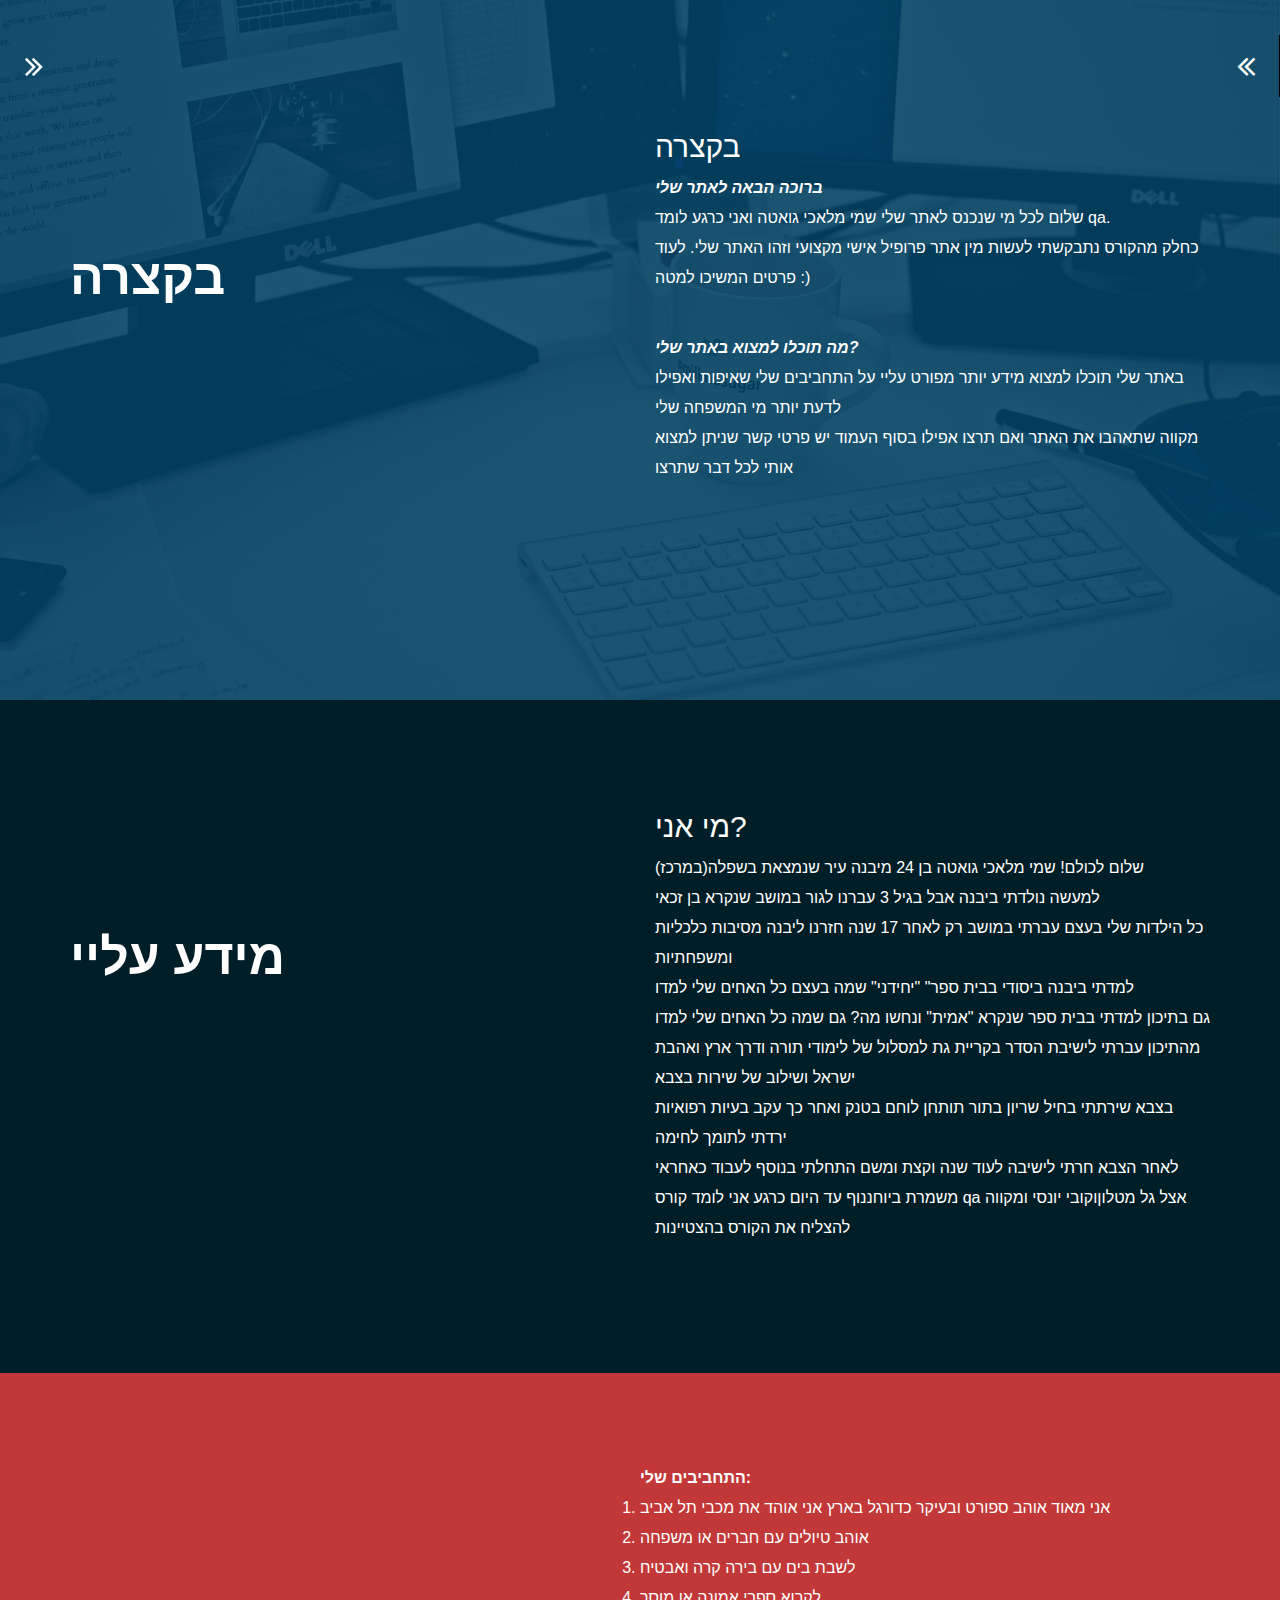
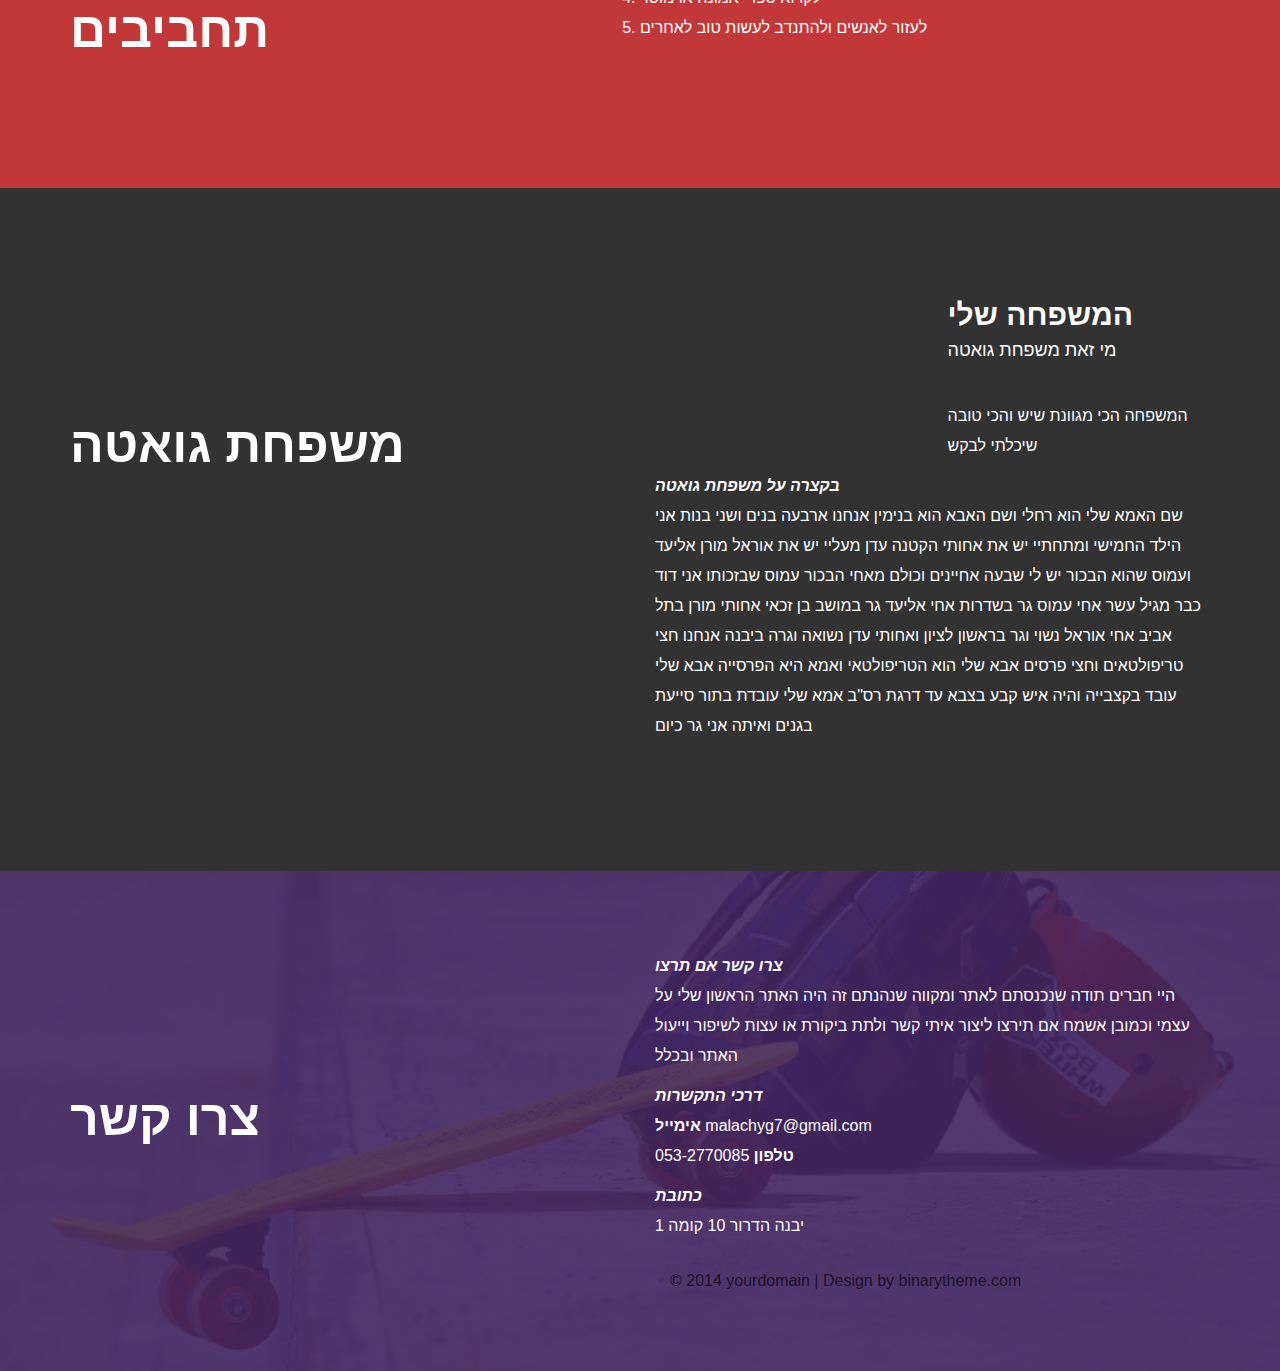
<file: smart-template/index.html>
<!DOCTYPE html>
<html xmlns="http://www.w3.org/1999/xhtml">
<head>
    <meta charset="utf-8" />
    <meta name="viewport" content="width=device-width, initial-scale=1, maximum-scale=1" />
    <meta name="description" content="" />
    <meta name="author" content="" />
    <!--[if IE]>
        <meta http-equiv="X-UA-Compatible" content="IE=edge,chrome=1">
        <![endif]-->
    <title>SMART TEMPLATE</title>
    <!-- BOOTSTRAP CORE STYLE CSS -->
    <link href="assets/css/bootstrap.css" rel="stylesheet" />
     <!-- FONTAWESOME STYLE CSS -->
     <link href="assets/css/font-awesome.css" rel="stylesheet" />
    <!-- CUSTOM STYLE CSS -->
    <link href="assets/css/style.css" rel="stylesheet" />
       
</head>
<body > 
     <div id="side-menu" class="move-me" >
        <hr class="hr-set" />
        <span class="logo-text" >פרופיל אישי: מלאכי גואטה   </span>  <i  class="menu-close-icon fa fa-angle-double-left fa-2x"></i> 
        <hr class="hr-set-two" />

        <ul  >
            <li>
             <a href="#home-sec"> <i class="fa fa-home fa-2x "></i> בקצרה</a>
            </li>
            <li>
              <a href="#features-sec"> <i class="fa fa-plug fa-2x "></i> מידע עליי</a>
            </li>
            <li>
              <a href="#pricing-sec"><i class="fa fa-rocket fa-2x "></i>תחביבים</a>
            </li>
             <li>
              <a href="#developer-sec"> <i class="fa fa-volume-off fa-2x "></i> משפחה</a>
            </li>
             <li>
               <a href="#contact-sec"><i class="fa fa-map-marker fa-2x "></i>צור קשר</a>
            </li>
        </ul>         
   

       
    </div>
     <!-- SIDE MENU SECTION END-->  
    
    <div class="social-menu" >
        <i class="fa fa-angle-double-right fa-2x close-social"></i>
      <a href="#"> <i class="fa fa-facebook fa-2x social-icon-set"></i></a> 
       <a href="#"> <i class="fa fa-linkedin fa-2x social-icon-set"></i></a> 
       <a href="#"> <i class="fa fa-twitter fa-2x social-icon-set"></i></a> 
       <a href="#"> <i class="fa fa-google-plus fa-2x social-icon-set"></i></a> 
    </div> 
    
    <!-- SOCIAL MENU SECTION END-->  
      
       <section id="home-sec" >
           <div class="overlay">
               <br />
                <strong> <i class="menu-open-icon fa fa-angle-double-right fa-2x"></i> </strong>
                 <strong> <i class="menu-open-social fa fa-angle-double-left fa-2x pull-right"></i> </strong>

<div class="container">
           <div class="row p-top">
               <div class="col-lg-6 col-md-6 col-sm-6">
                    <h1 >בקצרה</h1>
            
               </div>
            <div class="col-lg-6 col-md-6 col-sm-6" >
              <h2 >בקצרה</h2>
                 <i><strong>ברוכה הבאה לאתר שלי </strong></i>
    <p>
               שלום לכל מי שנכנס לאתר שלי שמי מלאכי גואטה ואני כרגע לומד qa.<br> 
		   כחלק מהקורס נתבקשתי לעשות מין אתר פרופיל אישי מקצועי וזהו האתר שלי.
		   לעוד פרטים המשיכו למטה :)
         </p>
                <br />
                <i><strong>מה תוכלו למצוא באתר שלי? </strong></i>
    <p>
         		 באתר שלי תוכלו למצוא מידע יותר מפורט עליי על התחביבים שלי שאיפות ואפילו לדעת יותר מי המשפחה שלי
				 <br>מקווה שתאהבו את האתר ואם תרצו אפילו בסוף העמוד יש פרטי קשר שניתן למצוא אותי לכל דבר שתרצו
		 </p>
            </div> 

              
               </div>
    
        </div>
           </div>
            
       </section>
    <!-- HOME SECTION END-->
       <section id="features-sec"  >
    <div class="container"  >
           <div class="row">
               <div class="col-lg-6 col-md-6 col-sm-6">
                    <h1 >מידע עליי</h1>
            
               </div>
            <div class="col-lg-6 col-md-6 col-sm-6" >
              <h2>מי אני?</h2>
			  
             <p>
	
                שלום לכולם! שמי מלאכי גואטה בן 24 מיבנה עיר שנמצאת בשפלה(במרכז)
			     <br>למעשה נולדתי ביבנה אבל בגיל 3 עברנו לגור במושב שנקרא בן זכאי
	               <br> כל הילדות שלי בעצם עברתי במושב רק לאחר 17 שנה חזרנו ליבנה מסיבות כלכליות ומשפחתיות
                   <br>למדתי ביבנה ביסודי בבית ספר" "יחידני" שמה בעצם כל האחים שלי למדו				   
	             <br>גם בתיכון למדתי בבית ספר שנקרא "אמית" ונחשו מה? גם שמה כל האחים שלי למדו
				<br>מהתיכון עברתי לישיבת הסדר בקריית גת למסלול של לימודי תורה ודרך ארץ ואהבת ישראל ושילוב של שירות בצבא 
               		   <br>בצבא שירתתי בחיל שריון בתור תותחן לוחם בטנק ואחר כך עקב בעיות רפואיות ירדתי לתומך לחימה
<br>לאחר הצבא חרתי לישיבה לעוד שנה וקצת ומשם התחלתי בנוסף לעבוד כאחראי משמרת ביוחננוף עד היום
כרגע אני לומד קורס qa אצל גל מטלוןוקובי יונסי ומקווה להצליח את הקורס בהצטיינות					   
		</p>
            </div> 

              
               </div>
    
        </div>
</section>
   <!-- FEATURES SECTION END-->
    <section id="pricing-sec"  >
    <div class="container"  >
           <div class="row">
               <div class="col-lg-6  col-md-6 col-sm-6">
                    <h1 >תחביבים</h1>
            
               </div>
		<b>התחביבים שלי:</b>	 
			<ol>
			<li> אני מאוד אוהב ספורט ובעיקר כדורגל בארץ אני אוהד את מכבי תל אביב</li>
			<li>אוהב טיולים עם חברים או משפחה</li>
			<li>לשבת בים עם בירה קרה ואבטיח</li>
			<li>לקרוא ספרי אמונה או מוסר</li>
			<li>לעזור לאנשים ולהתנדב  לעשות טוב לאחרים</li>
			
			
			</ol>
			   
			   
			   

			   </section>
    <!-- PRICING SECTION END-->
     <section id="developer-sec"  >
    <div class="container"  >
           <div class="row">
               <div class="col-lg-6  col-md-6 col-sm-6">
                    <h1 >משפחת גואטה</h1>
            
               </div>
             
               <div class="col-lg-6 col-md-6 col-sm-6" >
               <div class="row">
               <div class="col-lg-6 col-md-6 col-sm-6">
              
               </div>
             
               <div class="col-lg-6 col-md-6 col-sm-6" >
              <h2><strong> המשפחה שלי</strong> </h2>
                   <h4>מי זאת משפחת גואטה</h4>
                   <br />
                    <p>
          המשפחה הכי מגוונת שיש והכי טובה שיכלתי לבקש
             </p>
            </div>
              
               </div>
                    <i><strong>בקצרה על משפחת גואטה </strong></i>
    <p>
            שם האמא שלי הוא רחלי ושם האבא הוא בנימין
			אנחנו ארבעה בנים ושני בנות
			אני הילד החמישי ומתחתיי יש את אחותי הקטנה עדן
			מעליי יש את אוראל מורן אליעד ועמוס שהוא הבכור
			יש לי שבעה אחיינים וכולם מאחי הבכור עמוס
			שבזכותו אני דוד כבר מגיל עשר
		אחי עמוס גר בשדרות אחי אליעד גר במושב בן זכאי אחותי מורן בתל אביב אחי אוראל נשוי וגר בראשון לציון ואחותי עדן נשואה וגרה ביבנה
		אנחנו חצי טריפולטאים וחצי פרסים אבא שלי הוא הטריפולטאי ואמא היא הפרסייה אבא שלי עובד בקצבייה והיה איש קבע בצבא עד דרגת רס"ב
		אמא שלי עובדת בתור סייעת בגנים ואיתה אני גר כיום
         </p>
            </div>
              
               </div>
    
        </div>
</section>
    <!-- DEVELOPER SECTION END-->
    <section id="contact-sec"  >
        <div class="overlay">
    <div class="container"  >
           <div class="row p-top">
               <div class="col-lg-6 col-md-6 col-sm-6">
                    <h1 >צרו קשר</h1>
            
               </div>
             
               <div class="col-lg-6 col-md-6 col-sm-6" >
               
                    <i><strong>צרו קשר אם תרצו </strong></i>
    <p>
        היי חברים תודה שנכנסתם לאתר ומקווה שנהנתם  זה היה האתר הראשון שלי על עצמי וכמובן אשמח אם תירצו ליצור איתי קשר ולתת ביקורת או עצות לשיפור וייעול האתר ובכלל 
         </p>
                    <i><strong>דרכי התקשרות</strong></i>
                   <p>
                   <strong>אימייל </strong> malachyg7@gmail.com
                      <br />
                   <strong>טלפון </strong> 053-2770085
                   </p>
                    <i><strong>כתובת </strong></i>
                   <p>
                     יבנה הדרור 10 קומה 1
                       <br />
                  
                   </p>
                   <p class="footer-p">
                       &copy; 2014 yourdomain | Design by <a href="http://www.binarytheme.com/" target="_blank" >binarytheme.com</a>
                   </p>
            </div>
              
               </div>
    
        </div>
            </div>
</section>
     <!-- CONTACT SECTION END-->
    <!-- JAVASCRIPT FILES PLACED AT THE BOTTOM TO REDUCE THE LOADING TIME  -->
    <!-- CORE JQUERY  -->
    <script src="assets/js/jquery-1.11.1.js"></script>
    <!-- BOOTSTRAP SCRIPTS  -->
    <script src="assets/js/bootstrap.js"></script>
     <!-- EASING SCROLL SCRIPTS PLUGIN  -->
    <script src="assets/js/jquery.easing.min.js"></script>
    <!-- NICE SCROLL SCRIPTS PLUGIN  -->
    <script src="assets/js/jquery.nicescroll.min.js"></script>
     <!-- CUSTOM SCRIPTS  -->
    <script src="assets/js/custom.js"></script>
</body>
</html>
</file>
<file: smart-template/assets/css/style.css>
﻿/*=============================================================
    Authour URI: www.binarytheme.com
    License: Commons Attribution 3.0

    http://creativecommons.org/licenses/by/3.0/

    100% Free To use For Personal And Commercial Use.
    IN EXCHANGE JUST GIVE US CREDITS AND TELL YOUR FRIENDS ABOUT US
   
    ========================================================  */
/* =============================================================
   GENERAL STYLES
 ============================================================ */
body {
    font-family: 'Open Sans', sans-serif;
        line-height:30px;
        font-size:16px;
}

section {
    padding-top:80px;
    padding-bottom:80px;
}

.hr-set {
    border-top:1px solid rgba(0, 0, 0, 0)!important;
    margin-bottom:20px;
}
.hr-set-two {
    border-top:1px solid rgba(0, 0, 0, 0.05)!important;
    margin-bottom:5px;
}
section {
    padding-top:90px;
    padding-bottom:120px;
}
h1 {
    font-weight:900;
    font-size:50px;
    color:#fff;
    padding-top:120px;
}

.p-top {
     padding-top:80px;
}
   /* =============================================================
   SIDE MENU STYLES
 ============================================================ */

#side-menu {
    height:100%;
    position:fixed;
    top:-1000px;
    left:-250px;
    background-color:#047D93;
    color:#fff;
    z-index:999;
    overflow:auto;
    max-width:500px;

}
 #side-menu ul {
        list-style:none;
        padding:0px;
    }

        #side-menu ul li {
          border-bottom:1px solid rgba(11, 98, 144, 0.2);
padding: 20px 25px;
display:inline-block;
        }
         #side-menu ul li a i {
             padding-right:10px;
        }

            #side-menu ul li a,#side-menu ul li a:hover {
                color:#fff;
                text-decoration:none;
font-size: 16px;
            }
  
.logo-text {
    padding: 20px 30px;
cursor: pointer;
font-size:20px;
font-weight:900;

}
.menu-close-icon {
    padding:0px 10px;
    cursor: pointer;
    color:#000;
  
}
.menu-open-icon {
    cursor:pointer;
    color:#fff;
    padding:20px 30px;
     padding:20px 25px;
     position:fixed;
}
.intro-txt {
    padding:20px;
}
 /* =============================================================
   SOCIAL MENU STYLES
 ============================================================ */
 .menu-open-social {
    cursor:pointer;
    color:#fff;
    padding:20px 25px;
    
}
 .social-menu {
    position:fixed;
    top:35px;
    right:-340px;
    color:#fff;
    z-index:999;
    background-color:#047D93;
}
    .social-menu a, .social-menu a:hover {
        color:#fff;
        text-decoration:none;
    }
.social-icon-set {
    padding: 15px 20px;
background-color: rgba(0, 54, 56, 0.05);
}
.close-social {
    padding: 15px 20px;
background-color: #000;
cursor:pointer;
}
   /* =============================================================
   HOME STYLES
 ============================================================ */


#home-sec {
      background: url(../img/header.jpg) no-repeat center center;
padding: 0;
-webkit-background-size: cover;
background-size: cover;
-moz-background-size:cover;
color:#fff;
}

    #home-sec .overlay {
        background-color:rgba(2, 67, 100, 0.90);
        min-height:700px;
    }
    /* =============================================================
   FEATURES STYLES
 ============================================================ */
#features-sec {
    background-color:#001E27;
    color:#fff;
}
#features-sec ul 
{
padding-left:0px;
list-style:none;
}
#features-sec ul li {
    padding: 15px 15px;
border-bottom: 1px dotted rgba(45, 45, 45, 0.55);
max-width: 400px;
}

    #features-sec ul li i {
        margin-right:10px;
    }

     /* =============================================================
   PRICING STYLES
 ============================================================ */
#pricing-sec {
    background-color:#c23838;
    color:#fff;
}

    #pricing-sec ul {
         background-color:rgba(0,0,0,0.1);
        list-style:none;
        padding-left:0px;
    }
     #pricing-sec ul li {
       padding:10px 15px;
       border: 4px double rgba(0, 0, 0, 0.1);
       color:rgba(0, 0, 0, 0.5);
    }
.price-div {
   
    padding:20px 5px;
}

.cost-cls {
    padding: 20px 10px;
background-color: rgba(0, 0, 0, 1);
color: #fff;
border-radius: 5px;
}

    .cost-cls span {
        font-weight:900;
        font-size:40px;
    }

.set-btn,.set-btn:hover {
    color: #FFF;
background-color: #000000;
border-color: #000000;
}


     /* =============================================================
   DEVELOPER STYLES
 ============================================================ */

#developer-sec {
    background-color:#323232;
    color:#fff;
}

   /* =============================================================
   CONTACT STYLES
 ============================================================ */

   #contact-sec {
        background: url(../img/footer.jpg) no-repeat center center;
padding: 0;
-webkit-background-size: cover;
background-size: cover;
-moz-background-size:cover;
    color:#fff;
}

     #contact-sec .overlay {
        background-color:rgba(66, 37, 94, 0.9);
        min-height:500px;
    }
.footer-p {
    color:rgba(0, 0, 0, 0.70);
    padding:15px;
}
    .footer-p a, .footer-p a:hover {
         color:rgba(0, 0, 0, 0.70);
         text-decoration:none;
    }
</file>
